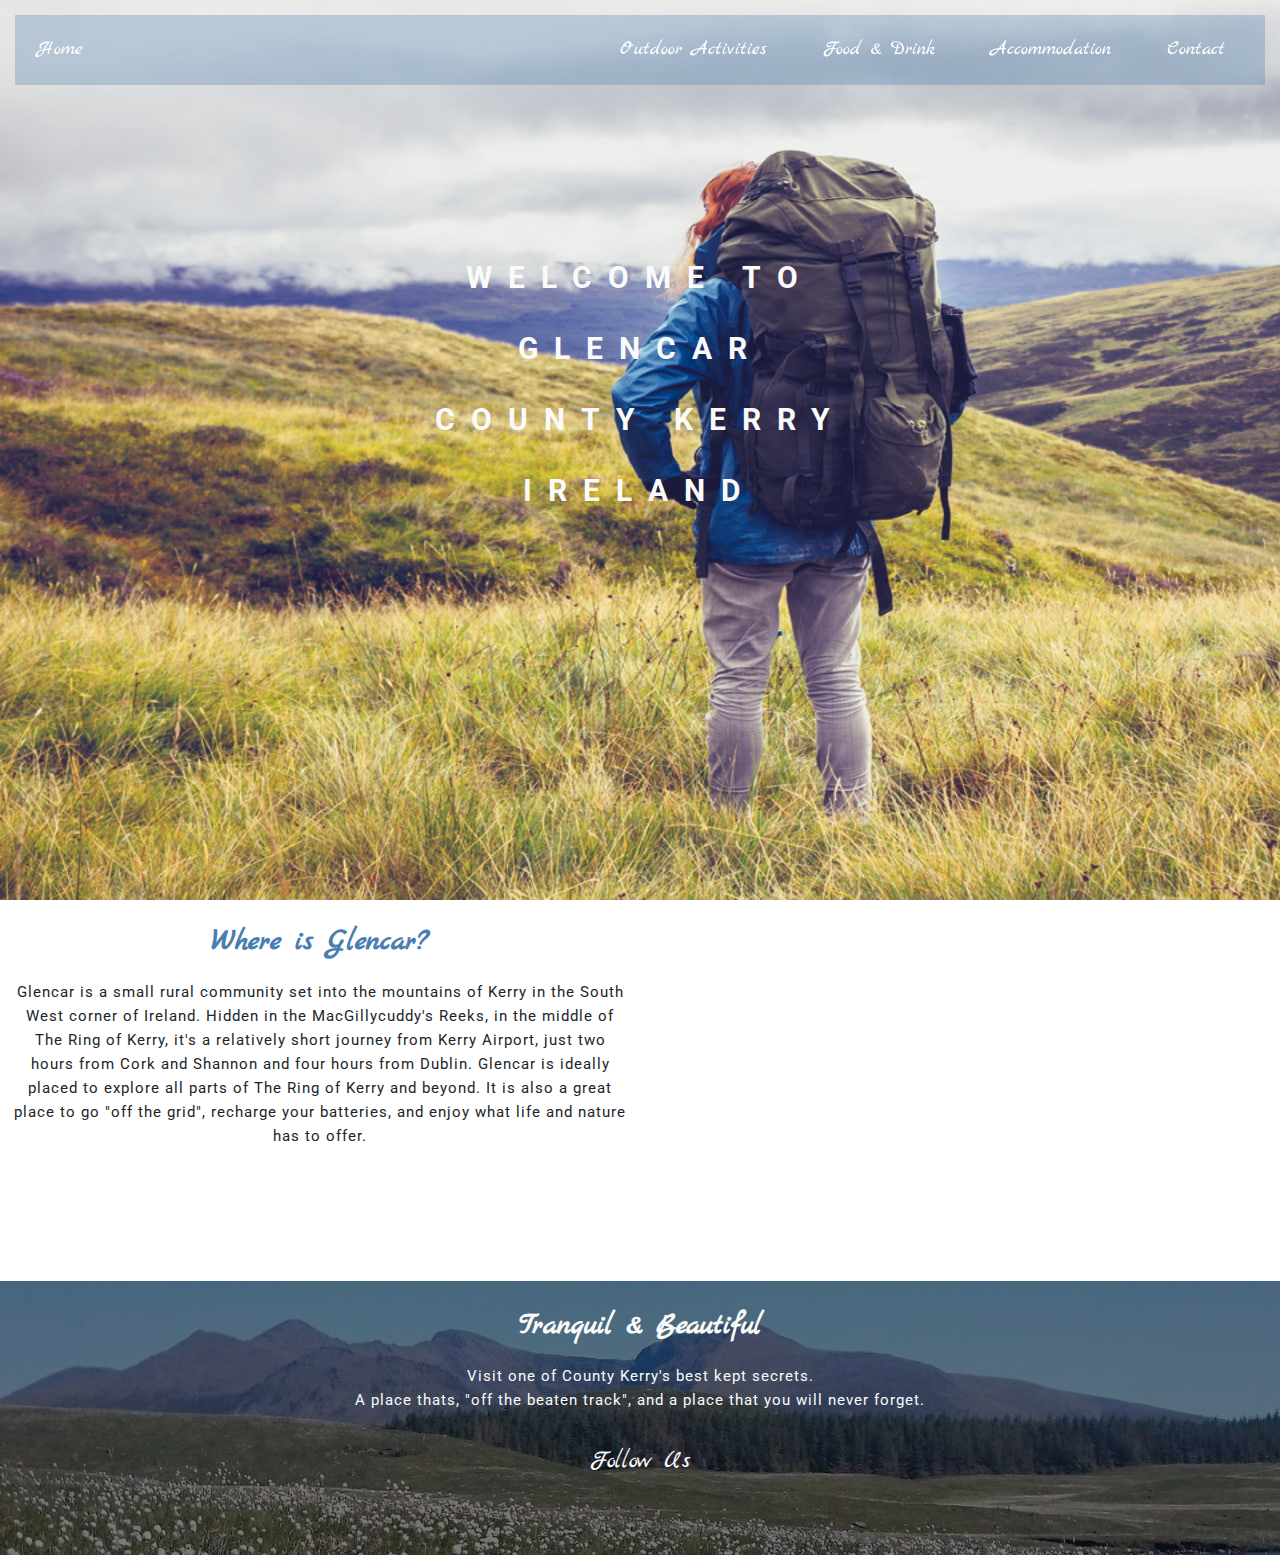
<file: index.html>
<!DOCTYPE html>
<html lang="en">

<head>
    <meta charset="UTF-8">
    <meta name="viewport" content="width=device-width, initial-scale=1.0">
    <meta http-equiv="X-UA-Compatible" content="ie=edge">
    <link rel="shortcut icon" type="image/jpg" href="../assets/images/sheep.jpg">
    <link rel="stylesheet" href="https://use.fontawesome.com/releases/v5.8.2/css/all.css" integrity="sha384-oS3vJWv+0UjzBfQzYUhtDYW+Pj2yciDJxpsK1OYPAYjqT085Qq/1cq5FLXAZQ7Ay" crossorigin="anonymous">
    <link rel="stylesheet" href="https://stackpath.bootstrapcdn.com/bootstrap/4.3.1/css/bootstrap.min.css" integrity="sha384-ggOyR0iXCbMQv3Xipma34MD+dH/1fQ784/j6cY/iJTQUOhcWr7x9JvoRxT2MZw1T" crossorigin="anonymous">
    <link href="https://fonts.googleapis.com/css?family=Marck+Script|Roboto|Shadows+Into+Light&display=swap" rel="stylesheet">
    <link rel="stylesheet" href="assets/css/style.css" type="text/css" />
    <title>Glencar, County Kerry - IRELAND</title>
</head>

<body>
    <!-- Top Section -->
    <!-- Landing Image related to this page -->
    <div class="container-fluid justify-content-center containertop">
        <div class="row justify-content-center row-top">
            <!-- Navbar Column -->
            <div class="col-12 col1">
                <nav class="navbar navbar-expand-md navbar-dark navbar-deco circle">
                    <a class="navbar-brand hvr-pop" href="index.html"><i class="fas fa-globe-europe"></i> Home </a>
                    <button class="navbar-toggler" type="button" data-toggle="collapse" data-target="#navbarTogglerglencar1" aria-controls="navbarTogglerglencar1" aria-expanded="false" aria-label="Toggle navigation"><span class="navbar-toggler-icon"></span></button>
                    <div class="collapse navbar-collapse justify-content-end circle" id="navbarTogglerglencar1">
                        <ul class="navbar-nav">
                            <li class="nav-item active nav--item">
                                <a class="nav-link hvr-pop" href="outdoor.html"><i class="fas fa-hiking"></i> Outdoor Activities</a>
                            </li>
                            <li class="nav-item active nav--item">
                                <a class="nav-link hvr-pop" href="food.html"><i class="fas fa-utensils"></i> Food & Drink</a>
                            </li>
                            <li class="nav-item active nav--item">
                                <a class="nav-link hvr-pop" href="accommodation.html"><i class="fas fa-bed"></i> Accommodation</a>
                            </li>
                            <li class="nav-item active nav--item">
                                <a class="nav-link hvr-pop" href="contact.html"><i class="fa fa-fw fa-envelope"></i> Contact</a>
                            </li>
                        </ul>
                    </div>
                </nav>
            </div>
        </div>
        <div class="row justify-content-center">
            <!-- Welcome Text Column -->
            <div class="col-12 col2 content">
                <div>
                    <p><strong>Welcome to</strong></p>
                    <p><strong>Glencar</strong></p>
                    <p><strong>County Kerry</strong></p>
                    <p><strong>Ireland</strong></p>
                </div>
            </div>
        </div>
    </div>
    <!-- Middle Section -->
    <div class="container-fluid">
        <div class="row justify-content-center">
            <!-- Glencar Location Description -->
            <div class="col-12 col-md-6 colmiddle ">
                <h1 class="content-title"><strong><i class="fas fa-map-signs"></i> Where is Glencar?</strong></h1>
                <span class="content-description">Glencar is a small rural community set into the mountains of Kerry in the South West corner of Ireland. Hidden in the MacGillycuddy's Reeks, in the middle of The Ring of Kerry, it's a relatively short journey from Kerry Airport, just two hours from Cork and Shannon and four hours from Dublin. Glencar is ideally placed to explore all parts of The Ring of Kerry and beyond. It is also a great place to go "off the grid", recharge your batteries, and enjoy what life and nature has to offer.</span>
            </div>
            <!-- Glencar Location Google Map -->
            <div class="col-12 col-md-6 colmiddle">
                <iframe src="https://www.google.com/maps/embed?pb=!1m18!1m12!1m3!1d9826.720792607064!2d-9.866788154287558!3d51.99448228781506!2m3!1f0!2f0!3f0!3m2!1i1024!2i768!4f13.1!3m3!1m2!1s0x48455cd6c8db80a1%3A0x2600c7a819bab571!2sGortmaloon+West%2C+Glencar%2C+Co.+Kerry!5e0!3m2!1sen!2sie!4v1557610757206!5m2!1sen!2sie"
                    width="100%" height="350" style="border:0" allowfullscreen></iframe>
            </div>
        </div>
    </div>
    <!-- Bottom Section -->
    <div class="container-fluid container-bottom">
        <!-- Opaque Overlay -->
        <div class="opaque-overlay">
            <div class="row justify-content-center">
                <!-- Footer Welcome Text -->
                <div class="col-12 col-bottom">
                    <h1 class="content-title font-white"><strong><i class="fas fa-leaf"></i> Tranquil & Beautiful </strong></h1>
                    <span class="content-description font-white">Visit one of County Kerry's best kept secrets.<br> A place thats, "off the beaten track", and a place that you will never forget.
                    </span>
                </div>
                <!-- Social Media Welcome Text & Icons -->
                <div class="col-12 col-footer">
                    <footer class="custom-footer">
                        <div class="container-fluid">
                            <div class="row justify-content-center row-bottom-footer">
                                <div class="col-12 col-footer">
                                    <span> Follow Us </span>
                                </div>
                                <div class="col-12 wrapper">
                                    <a target="_blank" href="https://www.facebook.com/Glencar-Co-Kerry-495365410479240/"><i class="fab fa-facebook-square"></i></a>
                                    <a target="_blank" href="https://www.youtube.com"><i class="fab fa-youtube"></i></a>
                                    <a target="_blank" href="https://www.google.ie"><i class="fab fa-google"></i></a>
                                    <a target="_blank" href="https://www.instagram.com"><i class="fab fa-instagram"></i></a>
                                </div>
                            </div>
                        </div>
                    </footer>
                </div>
            </div>
        </div>
    </div>
    <script src="https://code.jquery.com/jquery-3.3.1.slim.min.js" integrity="sha384-q8i/X+965DzO0rT7abK41JStQIAqVgRVzpbzo5smXKp4YfRvH+8abtTE1Pi6jizo" crossorigin="anonymous"></script>
    <script src="https://cdnjs.cloudflare.com/ajax/libs/popper.js/1.14.7/umd/popper.min.js" integrity="sha384-UO2eT0CpHqdSJQ6hJty5KVphtPhzWj9WO1clHTMGa3JDZwrnQq4sF86dIHNDz0W1" crossorigin="anonymous"></script>
    <script src="https://stackpath.bootstrapcdn.com/bootstrap/4.3.1/js/bootstrap.min.js" integrity="sha384-JjSmVgyd0p3pXB1rRibZUAYoIIy6OrQ6VrjIEaFf/nJGzIxFDsf4x0xIM+B07jRM" crossorigin="anonymous"></script>
</body>

</html>
</file>
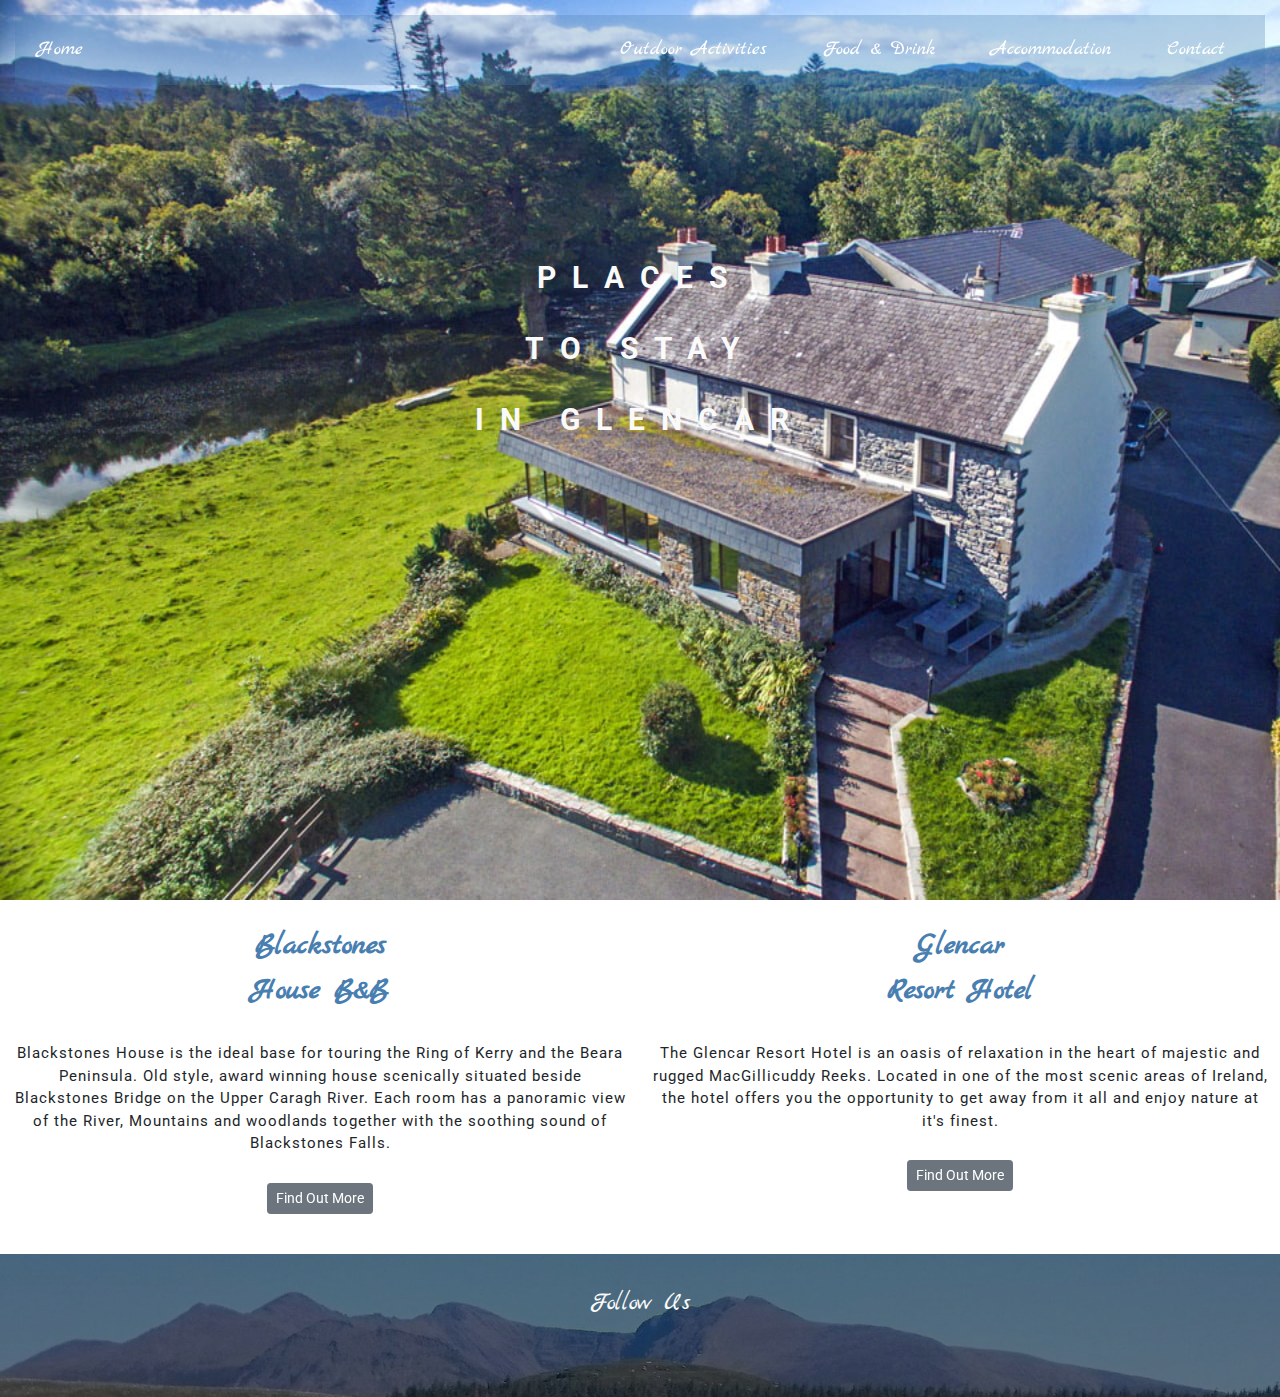
<file: accommodation.html>
<!DOCTYPE html>
<html lang="en">

<head>
    <meta charset="UTF-8">
    <meta name="viewport" content="width=device-width, initial-scale=1.0">
    <meta http-equiv="X-UA-Compatible" content="ie=edge">
    <link rel="shortcut icon" type="image/jpg" href="../assets/images/sheep.jpg">
    <link rel="stylesheet" href="https://use.fontawesome.com/releases/v5.8.2/css/all.css" integrity="sha384-oS3vJWv+0UjzBfQzYUhtDYW+Pj2yciDJxpsK1OYPAYjqT085Qq/1cq5FLXAZQ7Ay" crossorigin="anonymous">
    <link rel="stylesheet" href="https://stackpath.bootstrapcdn.com/bootstrap/4.3.1/css/bootstrap.min.css" integrity="sha384-ggOyR0iXCbMQv3Xipma34MD+dH/1fQ784/j6cY/iJTQUOhcWr7x9JvoRxT2MZw1T" crossorigin="anonymous">
    <link href="https://fonts.googleapis.com/css?family=Marck+Script|Roboto|Shadows+Into+Light&display=swap" rel="stylesheet">
    <link rel="stylesheet" href="assets/css/style.css" type="text/css" />
    <title>Glencar | Accommodation</title>
</head>

<body>
    <!-- Top Section -->
    <!-- Landing Image related to this page -->
    <div class="container-fluid justify-content-center containertop-accom">
        <div class="row justify-content-center row-top">
            <!-- Navbar Column -->
            <div class="col-12 col1">
                <nav class="navbar navbar-expand-md navbar-dark navbar-deco circle">
                    <a class="navbar-brand hvr-pop" href="index.html"><i class="fas fa-globe-europe"></i> Home </a>
                    <button class="navbar-toggler" type="button" data-toggle="collapse" data-target="#navbarTogglerglencar1" aria-controls="navbarTogglerglencar1" aria-expanded="false" aria-label="Toggle navigation"><span class="navbar-toggler-icon"></span></button>
                    <div class="collapse navbar-collapse justify-content-end circle" id="navbarTogglerglencar1">
                        <ul class="navbar-nav">
                            <li class="nav-item active nav--item">
                                <a class="nav-link hvr-pop" href="outdoor.html"><i class="fas fa-hiking"></i> Outdoor Activities</a>
                            </li>
                            <li class="nav-item active nav--item">
                                <a class="nav-link hvr-pop" href="food.html"><i class="fas fa-utensils"></i> Food & Drink</a>
                            </li>
                            <li class="nav-item active nav--item">
                                <a class="nav-link hvr-pop" href="accommodation.html"><i class="fas fa-bed"></i> Accommodation</a>
                            </li>
                            <li class="nav-item active nav--item">
                                <a class="nav-link hvr-pop" href="contact.html"><i class="fa fa-fw fa-envelope"></i> Contact</a>
                            </li>
                        </ul>
                    </div>
                </nav>
            </div>
        </div>
        <div class="row justify-content-center">
            <!-- Welcome Text Column -->
            <div class="col-12 col2">
                <div class="content">
                    <p><strong>Places</strong></p>
                    <p><strong>to stay</strong></p>
                    <p><strong>in Glencar</strong></p>
                </div>
            </div>
        </div>
    </div>
    <!-- Middle Section -->
    <div class="container-fluid">
        <div class="row justify-content-center">
            <!-- Accommodation 1 Description -->
            <div class="col-12 col-md-6 colmiddle">
                <p class="content-title"><strong><i class="fas fa-bed"></i> Blackstones <br>House B&B</strong></p>
                <p class="content-description">Blackstones House is the ideal base for touring the Ring of Kerry and the Beara Peninsula. Old style, award winning house scenically situated beside Blackstones Bridge on the Upper Caragh River. Each room has a panoramic view of the River,
                    Mountains and woodlands together with the soothing sound of Blackstones Falls. </p>
                <p class="colmiddle"><a class="btn btn-sm btn-secondary hvr-pop" href="http://blackstoneshouse.com/" target="_blank">Find Out More</a></p>
            </div>
            <!-- Accommodation 2 Description -->
            <div class="col-12 col-md-6 colmiddle">
                <p class="content-title"><strong><i class="fas fa-bed"></i> Glencar <br>Resort Hotel</strong></p>
                <p class="content-description">The Glencar Resort Hotel is an oasis of relaxation in the heart of majestic and rugged MacGillicuddy Reeks. Located in one of the most scenic areas of Ireland, the hotel offers you the opportunity to get away from it all and enjoy nature
                    at it's finest. </p>
                <p class="colmiddle"><a class="btn btn-sm btn-secondary hvr-pop" href="http://www.glencarresorthotel.com" target="_blank">Find Out More</a></p>
            </div>
        </div>
    </div>
    <!-- Bottom Section -->
    <div class="container-fluid container-bottom ">
        <!-- Footer with background image and media icons -->
        <div class="opaque-overlay">
            <div class="row justify-content-center">
                <!-- Social Media icons -->
                <div class="col-12 col-md-12 col-footer">
                    <footer class="custom-footer">
                        <div class="container-fluid">
                            <div class="row justify-content-center row-bottom-footer">
                                <div class="col-12 col-footer">
                                    <span> Follow Us </span>
                                </div>
                                <div class="col-12 wrapper">
                                    <a target="_blank" href="https://www.facebook.com/Glencar-Co-Kerry-495365410479240/"><i class="fab fa-facebook-square"></i></a>
                                    <a target="_blank" href="https://www.youtube.com"><i class="fab fa-youtube"></i></a>
                                    <a target="_blank" href="https://www.google.ie"><i class="fab fa-google"></i></a>
                                    <a target="_blank" href="https://www.instagram.com"><i class="fab fa-instagram"></i></a>
                                </div>
                            </div>
                        </div>
                    </footer>
                </div>
            </div>
        </div>
    </div>
    <script src="https://code.jquery.com/jquery-3.3.1.slim.min.js" integrity="sha384-q8i/X+965DzO0rT7abK41JStQIAqVgRVzpbzo5smXKp4YfRvH+8abtTE1Pi6jizo" crossorigin="anonymous"></script>
    <script src="https://cdnjs.cloudflare.com/ajax/libs/popper.js/1.14.7/umd/popper.min.js" integrity="sha384-UO2eT0CpHqdSJQ6hJty5KVphtPhzWj9WO1clHTMGa3JDZwrnQq4sF86dIHNDz0W1" crossorigin="anonymous"></script>
    <script src="https://stackpath.bootstrapcdn.com/bootstrap/4.3.1/js/bootstrap.min.js" integrity="sha384-JjSmVgyd0p3pXB1rRibZUAYoIIy6OrQ6VrjIEaFf/nJGzIxFDsf4x0xIM+B07jRM" crossorigin="anonymous"></script>
</body>

</html>
</file>
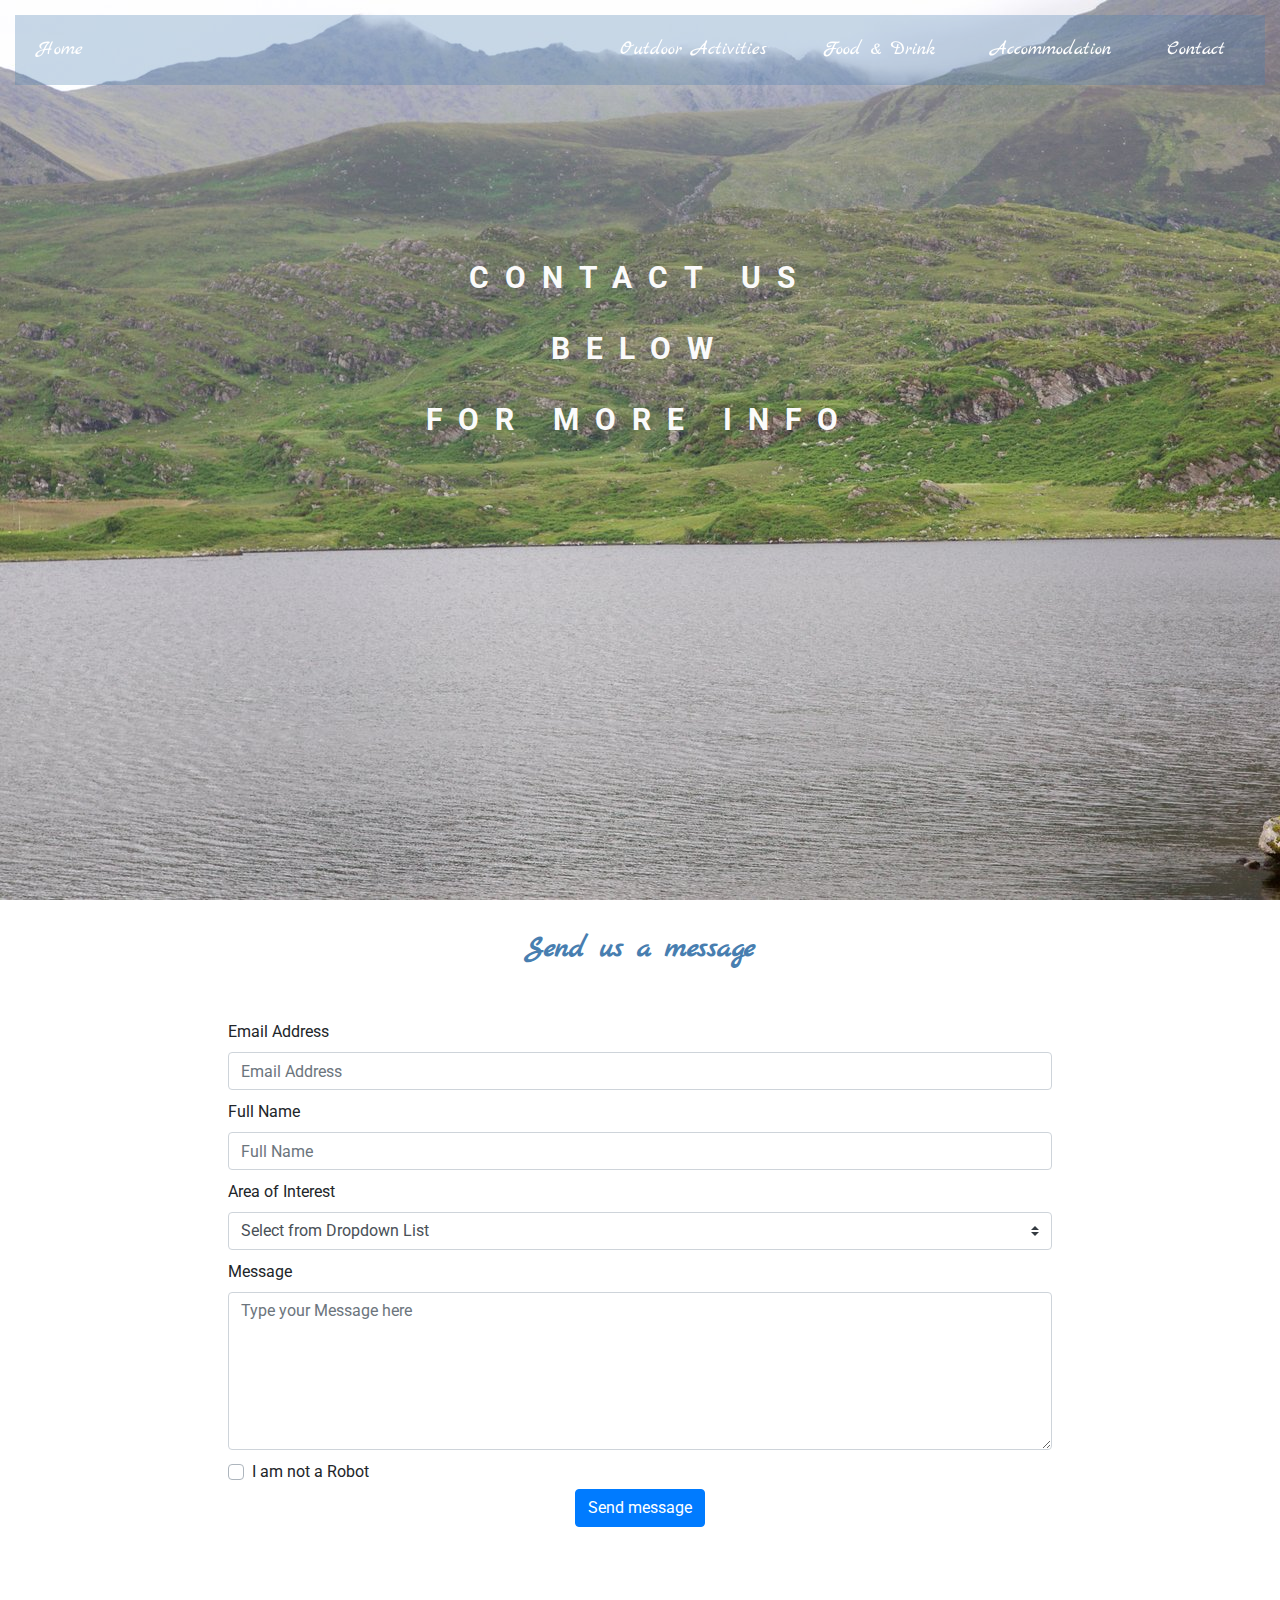
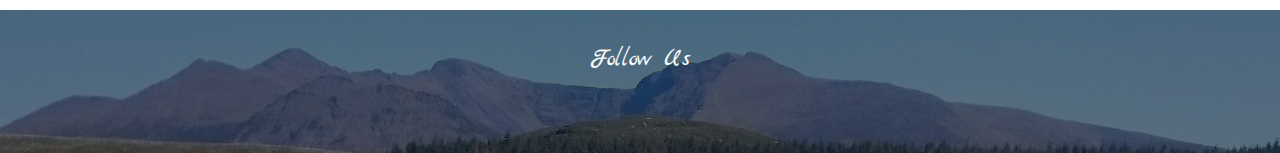
<file: contact.html>
<!DOCTYPE html>
<html lang="en">

<head>
    <meta charset="UTF-8">
    <meta name="viewport" content="width=device-width, initial-scale=1.0">
    <meta http-equiv="X-UA-Compatible" content="ie=edge">
    <link rel="shortcut icon" type="image/jpg" href="../assets/images/sheep.jpg">
    <link rel="stylesheet" href="https://use.fontawesome.com/releases/v5.8.2/css/all.css" integrity="sha384-oS3vJWv+0UjzBfQzYUhtDYW+Pj2yciDJxpsK1OYPAYjqT085Qq/1cq5FLXAZQ7Ay" crossorigin="anonymous">
    <link rel="stylesheet" href="https://stackpath.bootstrapcdn.com/bootstrap/4.3.1/css/bootstrap.min.css" integrity="sha384-ggOyR0iXCbMQv3Xipma34MD+dH/1fQ784/j6cY/iJTQUOhcWr7x9JvoRxT2MZw1T" crossorigin="anonymous">
    <link href="https://fonts.googleapis.com/css?family=Marck+Script|Roboto|Shadows+Into+Light&display=swap" rel="stylesheet">
    <link rel="stylesheet" href="assets/css/style.css" type="text/css" />
    <title>Glencar | Contact</title>
</head>

<body>
    <!-- Top Section -->
    <!-- Landing Image related to this page -->
    <div class="container-fluid justify-content-center containertop-contact">
        <div class="row justify-content-center row-top">
            <!-- Navbar Column -->
            <div class="col-12 col1">
                <nav class="navbar navbar-expand-md navbar-dark navbar-deco circle">
                    <a class="navbar-brand hvr-pop" href="index.html"><i class="fas fa-globe-europe"></i> Home </a>
                    <button class="navbar-toggler" type="button" data-toggle="collapse" data-target="#navbarTogglerglencar1" aria-controls="navbarTogglerglencar1" aria-expanded="false" aria-label="Toggle navigation"><span class="navbar-toggler-icon"></span></button>
                    <div class="collapse navbar-collapse justify-content-end circle" id="navbarTogglerglencar1">
                        <ul class="navbar-nav">
                            <li class="nav-item active nav--item">
                                <a class="nav-link hvr-pop" href="outdoor.html"><i class="fas fa-hiking"></i> Outdoor Activities</a>
                            </li>
                            <li class="nav-item active nav--item">
                                <a class="nav-link hvr-pop" href="food.html"><i class="fas fa-utensils"></i> Food & Drink</a>
                            </li>
                            <li class="nav-item active nav--item">
                                <a class="nav-link hvr-pop" href="accommodation.html"><i class="fas fa-bed"></i> Accommodation</a>
                            </li>
                            <li class="nav-item active nav--item">
                                <a class="nav-link hvr-pop" href="contact.html"><i class="fa fa-fw fa-envelope"></i> Contact</a>
                            </li>
                        </ul>
                    </div>
                </nav>
            </div>
        </div>
        <div class="row justify-content-center">
            <!-- Welcome Text Column -->
            <div class="col-12 col2">
                <div class="content">
                    <p><strong>Contact us</strong></p>
                    <p><strong>below</strong></p>
                    <p><strong>for more Info</strong></p>
                </div>
            </div>
        </div>
    </div>
    <!-- Middle Section -->
    <div class="container-fluid container-form">
        <div class="row justify-content-center">
            <div class="col-12 col-bottom">
                <p class="content-title"><strong>Send us a message</strong></p>
                <!-- Contact Form Column -->
            </div>
            <div class="col-12 col-md-8 col-bottom">
                <!-- Form -->
                <form>
                    <div class="form-row form-custom">
                        <label for="inputEmail">Email Address</label>
                        <input type="email" class="form-control" id="inputEmail" placeholder="Email Address" required>
                    </div>
                    <div class="form-row form-custom">
                        <label for="inputFullName">Full Name</label>
                        <input type="text" class="form-control" id="inputFullName" placeholder="Full Name" required>
                    </div>
                    <div class="form-row form-custom">
                        <label for="inputAreaofInterest">Area of Interest</label>
                        <select id="inputAreaofInterest" class="custom-select">
                        <option selected>Select from Dropdown List</option>
                        <option value="1">General Enquiry</option>
                        <option value="2">Advertise on this Website</option>
                        <option value="3">I need a Website</option>
                        </select>
                    </div>
                    <div class="form-row form-custom">
                        <label for="messagearea">Message</label>
                        <textarea class="form-control" id="messagearea" rows="6" placeholder="Type your Message here" required></textarea>
                    </div>
                    <div class="form-row form-custom">
                        <div class="custom-control custom-checkbox">
                            <input type="checkbox" class="custom-control-input" id="customCheck1" required>
                            <label class="custom-control-label" for="customCheck1">I am not a Robot</label>
                        </div>
                    </div>
                    <button type="submit" class="btn btn-primary">Send message</button>
                </form>
            </div>
        </div>
    </div>
    <!-- Bottom Section -->
    <div class="container-fluid container-bottom ">
        <!-- Footer with background image and media icons -->
        <div class="opaque-overlay">
            <div class="row justify-content-center">
                <!-- Social Media icons -->
                <div class="col-12 col-md-12 col-footer">
                    <footer class="custom-footer">
                        <div class="container-fluid">
                            <div class="row justify-content-center row-bottom-footer">
                                <div class="col-12 col-footer">
                                    <span> Follow Us </span>
                                </div>
                                <div class="col-12 wrapper">
                                    <a target="_blank" href="https://www.facebook.com/Glencar-Co-Kerry-495365410479240/"><i class="fab fa-facebook-square"></i></a>
                                    <a target="_blank" href="https://www.youtube.com"><i class="fab fa-youtube"></i></a>
                                    <a target="_blank" href="https://www.google.ie"><i class="fab fa-google"></i></a>
                                    <a target="_blank" href="https://www.instagram.com"><i class="fab fa-instagram"></i></a>
                                </div>
                            </div>
                        </div>
                    </footer>
                </div>
            </div>
        </div>
    </div>
    <script src="https://code.jquery.com/jquery-3.3.1.slim.min.js" integrity="sha384-q8i/X+965DzO0rT7abK41JStQIAqVgRVzpbzo5smXKp4YfRvH+8abtTE1Pi6jizo" crossorigin="anonymous"></script>
    <script src="https://cdnjs.cloudflare.com/ajax/libs/popper.js/1.14.7/umd/popper.min.js" integrity="sha384-UO2eT0CpHqdSJQ6hJty5KVphtPhzWj9WO1clHTMGa3JDZwrnQq4sF86dIHNDz0W1" crossorigin="anonymous"></script>
    <script src="https://stackpath.bootstrapcdn.com/bootstrap/4.3.1/js/bootstrap.min.js" integrity="sha384-JjSmVgyd0p3pXB1rRibZUAYoIIy6OrQ6VrjIEaFf/nJGzIxFDsf4x0xIM+B07jRM" crossorigin="anonymous"></script>
</body>

</html>
</file>
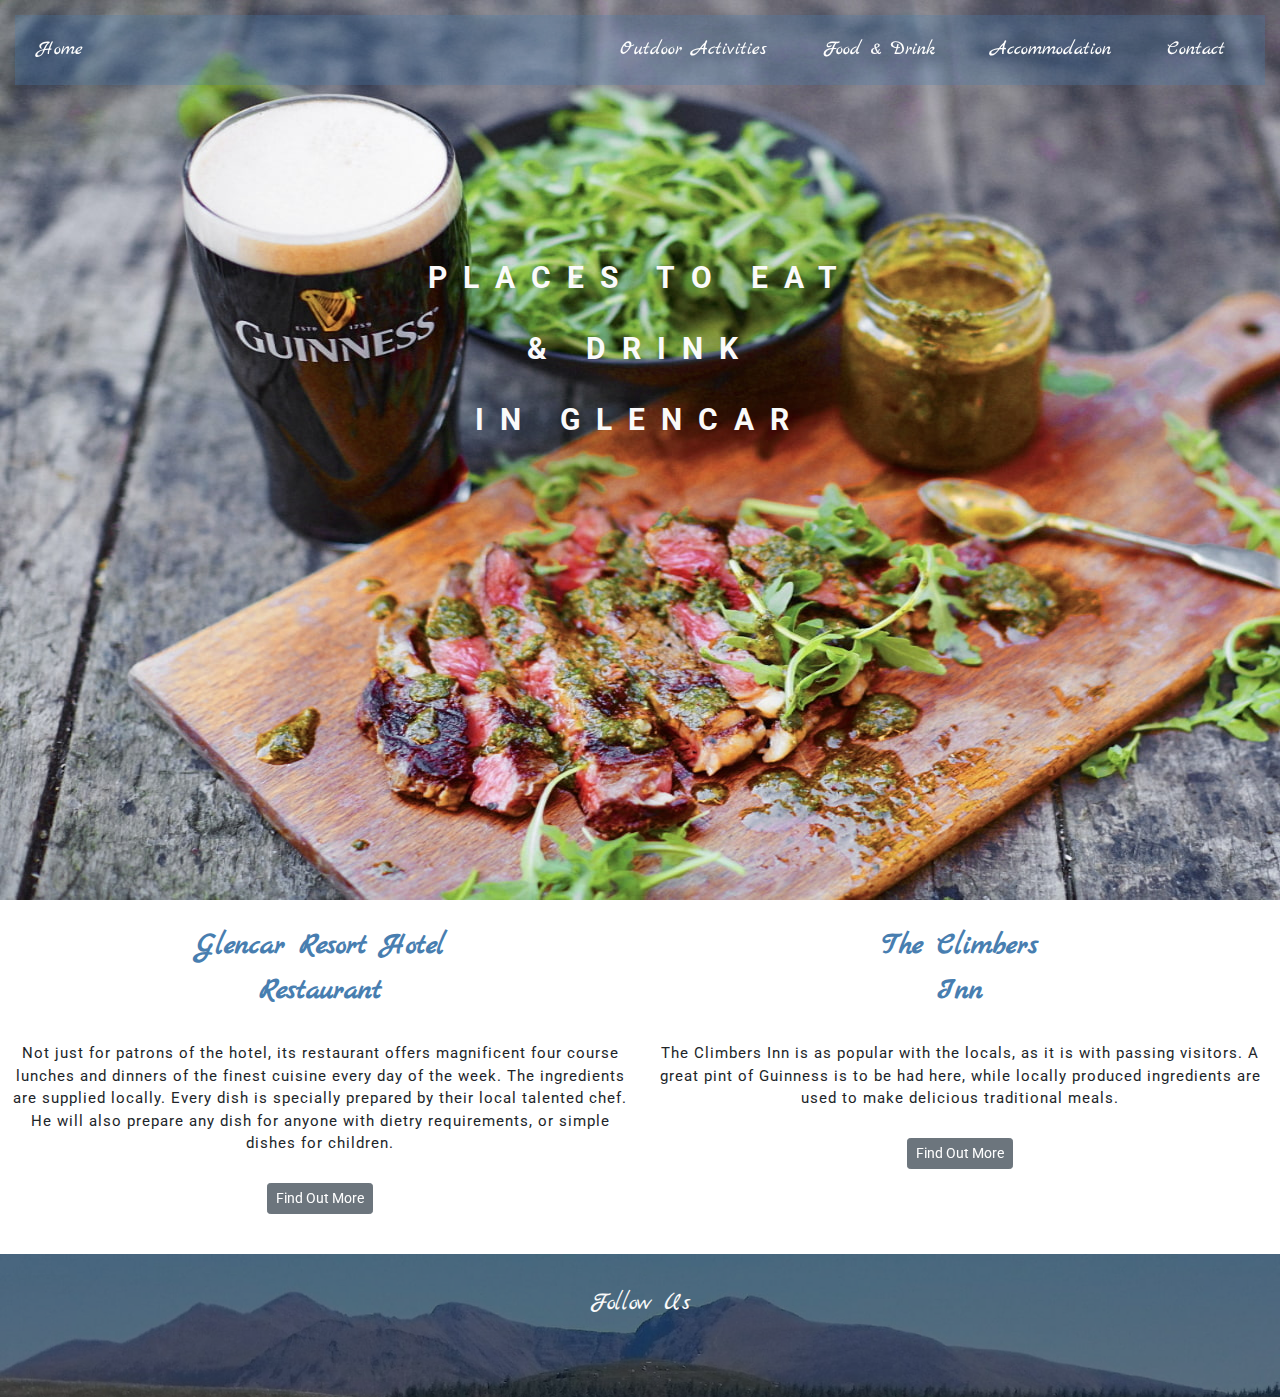
<file: food.html>
<!DOCTYPE html>
<html lang="en">

<head>
    <meta charset="UTF-8">
    <meta name="viewport" content="width=device-width, initial-scale=1.0">
    <meta http-equiv="X-UA-Compatible" content="ie=edge">
    <link rel="shortcut icon" type="image/jpg" href="../assets/images/sheep.jpg">
    <link rel="stylesheet" href="https://use.fontawesome.com/releases/v5.8.2/css/all.css" integrity="sha384-oS3vJWv+0UjzBfQzYUhtDYW+Pj2yciDJxpsK1OYPAYjqT085Qq/1cq5FLXAZQ7Ay" crossorigin="anonymous">
    <link rel="stylesheet" href="https://stackpath.bootstrapcdn.com/bootstrap/4.3.1/css/bootstrap.min.css" integrity="sha384-ggOyR0iXCbMQv3Xipma34MD+dH/1fQ784/j6cY/iJTQUOhcWr7x9JvoRxT2MZw1T" crossorigin="anonymous">
    <link href="https://fonts.googleapis.com/css?family=Marck+Script|Roboto|Shadows+Into+Light&display=swap" rel="stylesheet">
    <link rel="stylesheet" href="assets/css/style.css" type="text/css" />
    <title>Glencar | Food & Drink</title>
</head>

<body>
    <!-- Top Section -->
    <!-- Landing Image related to this page -->
    <div class="container-fluid justify-content-center containertop-food">
        <div class="row justify-content-center row-top">
            <!-- Navbar Column -->
            <div class="col-12 col1">
                <nav class="navbar navbar-expand-md navbar-dark navbar-deco circle">
                    <a class="navbar-brand hvr-pop" href="index.html"><i class="fas fa-globe-europe"></i> Home </a>
                    <button class="navbar-toggler" type="button" data-toggle="collapse" data-target="#navbarTogglerglencar1" aria-controls="navbarTogglerglencar1" aria-expanded="false" aria-label="Toggle navigation"><span class="navbar-toggler-icon"></span></button>
                    <div class="collapse navbar-collapse justify-content-end circle" id="navbarTogglerglencar1">
                        <ul class="navbar-nav">
                            <li class="nav-item active nav--item">
                                <a class="nav-link hvr-pop" href="outdoor.html"><i class="fas fa-hiking"></i> Outdoor Activities</a>
                            </li>
                            <li class="nav-item active nav--item">
                                <a class="nav-link hvr-pop" href="food.html"><i class="fas fa-utensils"></i> Food & Drink</a>
                            </li>
                            <li class="nav-item active nav--item">
                                <a class="nav-link hvr-pop" href="accommodation.html"><i class="fas fa-bed"></i> Accommodation</a>
                            </li>
                            <li class="nav-item active nav--item">
                                <a class="nav-link hvr-pop" href="contact.html"><i class="fa fa-fw fa-envelope"></i> Contact</a>
                            </li>
                        </ul>
                    </div>
                </nav>
            </div>
        </div>
        <div class="row justify-content-center">
            <!-- Welcome Text Column -->
            <div class="col-12 col2">
                <div class="content">
                    <p><strong>Places to eat</strong></p>
                    <p><strong>& drink</strong></p>
                    <p><strong>in Glencar</strong></p>
                </div>
            </div>
        </div>
    </div>
    <!-- Middle Section -->
    <div class="container-fluid">
        <div class="row justify-content-center">
            <!-- Restaurant 1 Description -->
            <div class="col-12 col-md-6 colmiddle">
                <p class="content-title"><strong><i class="fas fa-utensils"></i> Glencar Resort Hotel<br>Restaurant</strong></p>
                <p class="content-description">Not just for patrons of the hotel, its restaurant offers magnificent four course lunches and dinners of the finest cuisine every day of the week. The ingredients are supplied locally. Every dish is specially prepared by their local talented
                    chef. He will also prepare any dish for anyone with dietry requirements, or simple dishes for children. </p>
                <p class="colmiddle"><a class="btn btn-sm btn-secondary hvr-pop" href="http://www.glencarresorthotel.com" target="_blank">Find Out More</a></p>
            </div>
            <!-- Restaurant 2 Description -->
            <div class="col-12 col-md-6 colmiddle">
                <p class="content-title"><strong><i class="fas fa-beer"></i> The Climbers <br>Inn</strong></p>
                <p class="content-description">The Climbers Inn is as popular with the locals, as it is with passing visitors. A great pint of Guinness is to be had here, while locally produced ingredients are used to make delicious traditional meals. </p>
                <p class="colmiddle"><a class="btn btn-sm btn-secondary hvr-pop" href="https://climbersinn.com/" target="_blank">Find Out More</a></p>
            </div>
        </div>
    </div>
    <!-- Bottom Section -->
    <div class="container-fluid container-bottom ">
        <!-- Footer with background image and media icons -->
        <div class="opaque-overlay">
            <div class="row justify-content-center">
                <!-- Social Media icons -->
                <div class="col-12 col-md-12 col-footer">
                    <footer class="custom-footer">
                        <div class="container-fluid">
                            <div class="row justify-content-center row-bottom-footer">
                                <div class="col-12 col-footer">
                                    <span> Follow Us </span>
                                </div>
                                <div class="col-12 wrapper">
                                    <a target="_blank" href="https://www.facebook.com/Glencar-Co-Kerry-495365410479240/"><i class="fab fa-facebook-square"></i></a>
                                    <a target="_blank" href="https://www.youtube.com"><i class="fab fa-youtube"></i></a>
                                    <a target="_blank" href="https://www.google.ie"><i class="fab fa-google"></i></a>
                                    <a target="_blank" href="https://www.instagram.com"><i class="fab fa-instagram"></i></a>
                                </div>
                            </div>
                        </div>
                    </footer>
                </div>
            </div>
        </div>
    </div>
    <script src="https://code.jquery.com/jquery-3.3.1.slim.min.js" integrity="sha384-q8i/X+965DzO0rT7abK41JStQIAqVgRVzpbzo5smXKp4YfRvH+8abtTE1Pi6jizo" crossorigin="anonymous"></script>
    <script src="https://cdnjs.cloudflare.com/ajax/libs/popper.js/1.14.7/umd/popper.min.js" integrity="sha384-UO2eT0CpHqdSJQ6hJty5KVphtPhzWj9WO1clHTMGa3JDZwrnQq4sF86dIHNDz0W1" crossorigin="anonymous"></script>
    <script src="https://stackpath.bootstrapcdn.com/bootstrap/4.3.1/js/bootstrap.min.js" integrity="sha384-JjSmVgyd0p3pXB1rRibZUAYoIIy6OrQ6VrjIEaFf/nJGzIxFDsf4x0xIM+B07jRM" crossorigin="anonymous"></script>
</body>

</html>
</file>
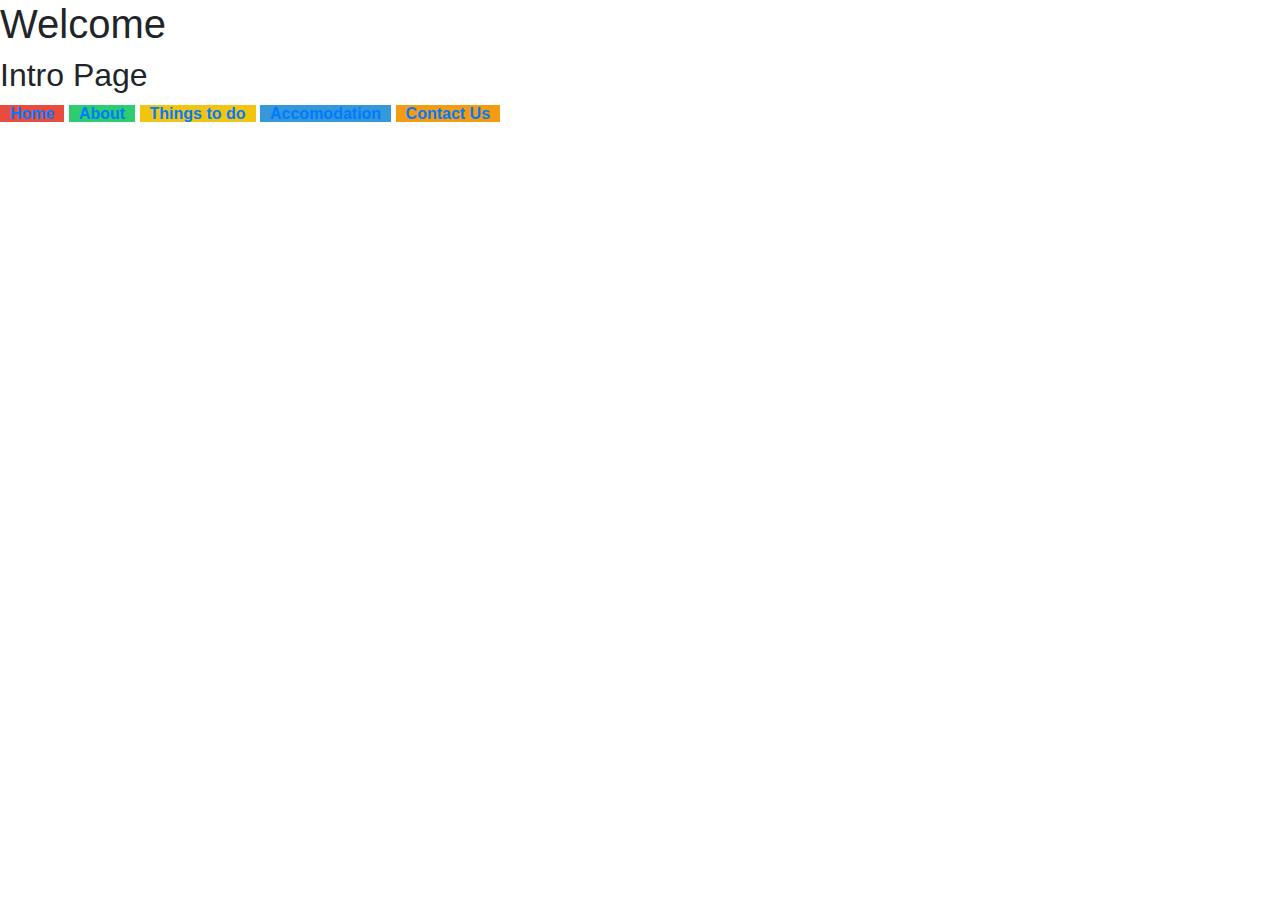
<file: intro.html>
<!DOCTYPE html>
<html lang="en">

<head>
    <meta charset="UTF-8">
    <meta name="viewport" content="width=device-width, initial-scale=1.0">
    <meta http-equiv="X-UA-Compatible" content="ie=edge">
    <link rel="stylesheet" href="assets/css/style.css" type="text/css" />
    <link rel="stylesheet" href="https://stackpath.bootstrapcdn.com/bootstrap/4.3.1/css/bootstrap.min.css" integrity="sha384-ggOyR0iXCbMQv3Xipma34MD+dH/1fQ784/j6cY/iJTQUOhcWr7x9JvoRxT2MZw1T" crossorigin="anonymous">
    <script src="https://stackpath.bootstrapcdn.com/bootstrap/4.3.1/js/bootstrap.min.js" integrity="sha384-JjSmVgyd0p3pXB1rRibZUAYoIIy6OrQ6VrjIEaFf/nJGzIxFDsf4x0xIM+B07jRM" crossorigin="anonymous"></script>
    <title>Milestone Project</title>
</head>

<body>
    <div class="intro-section-top">
        <div class="content-intro">
            <h1>Welcome</h1>
            <h2> Intro Page </h2>


        </div>
    </div>
    <div class="side">
        <a href="#" style="background:#e74c3c;"><strong>Home</strong></a>
        <a href="#" style="background:#2ecc71;"><strong>About</strong></a>
        <a href="#" style="background:#f1c40f;"><strong>Things to do</strong></a>
        <a href="#" style="background:#3498db;"><strong>Accomodation</strong></a>
        <a href="#" style="background:#f39c12;"><strong>Contact Us</strong></a>
    </div>
</body>

</html>
</file>
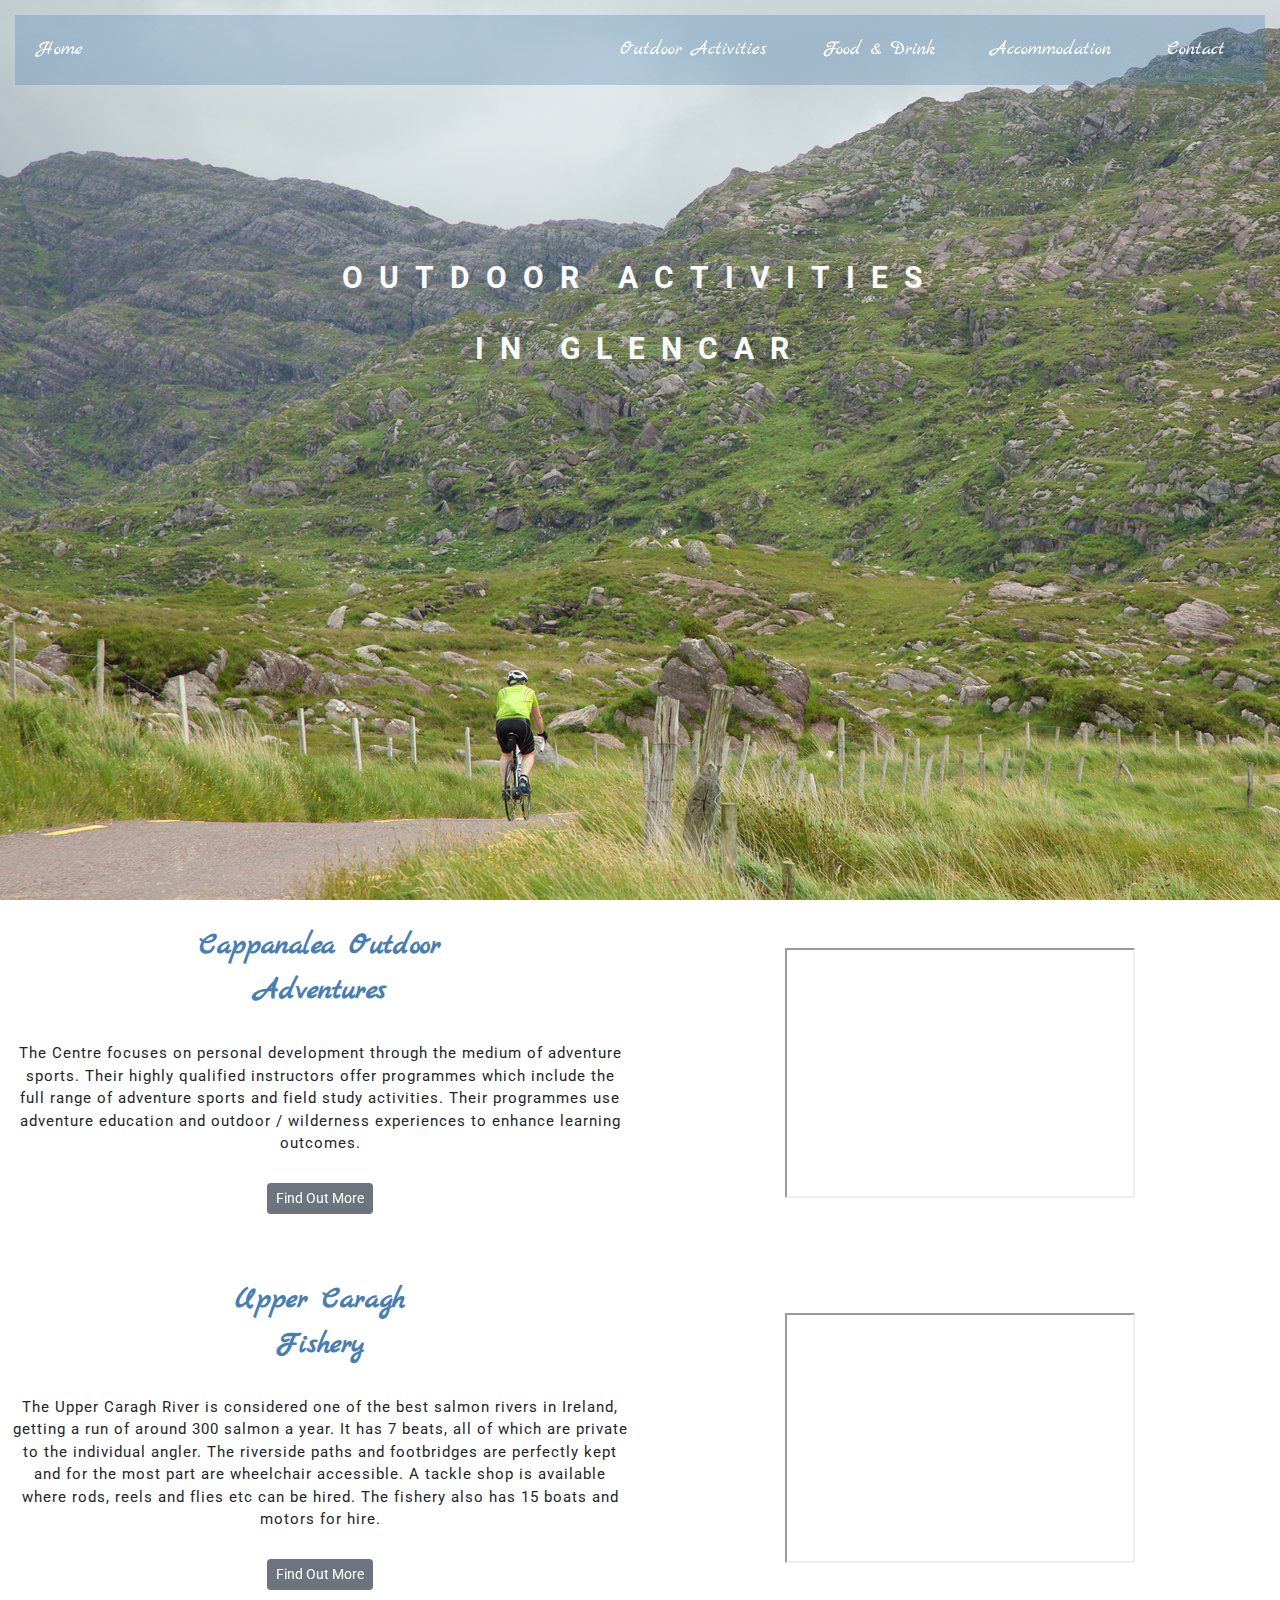
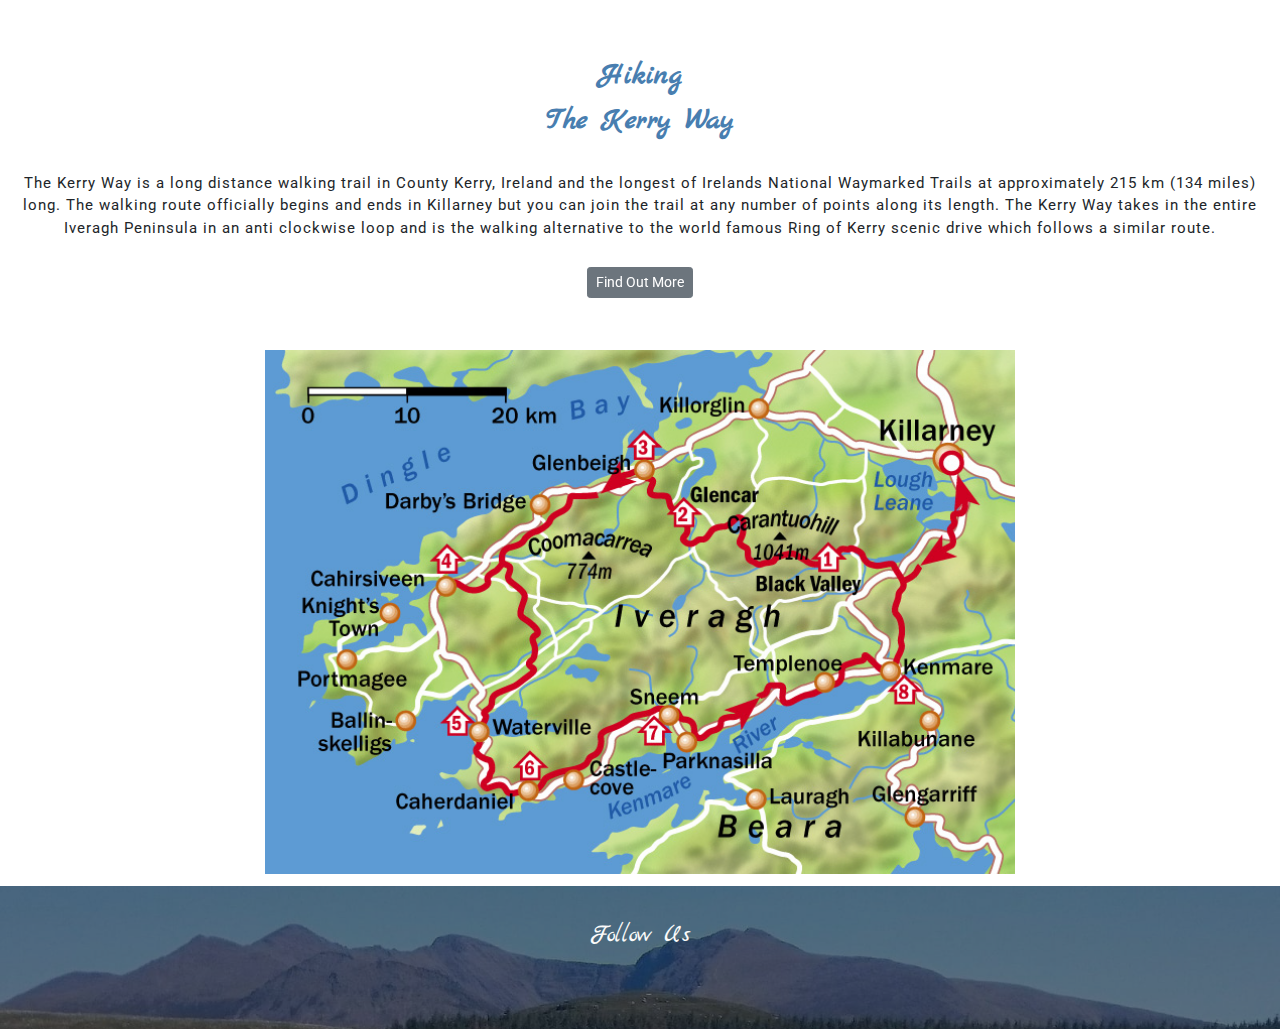
<file: outdoor.html>
<!DOCTYPE html>
<html lang="en">

<head>
    <meta charset="UTF-8">
    <meta name="viewport" content="width=device-width, initial-scale=1.0">
    <meta http-equiv="X-UA-Compatible" content="ie=edge">
    <link rel="shortcut icon" type="image/jpg" href="../assets/images/sheep.jpg">
    <link rel="stylesheet" href="https://use.fontawesome.com/releases/v5.8.2/css/all.css" integrity="sha384-oS3vJWv+0UjzBfQzYUhtDYW+Pj2yciDJxpsK1OYPAYjqT085Qq/1cq5FLXAZQ7Ay" crossorigin="anonymous">
    <link rel="stylesheet" href="https://stackpath.bootstrapcdn.com/bootstrap/4.3.1/css/bootstrap.min.css" integrity="sha384-ggOyR0iXCbMQv3Xipma34MD+dH/1fQ784/j6cY/iJTQUOhcWr7x9JvoRxT2MZw1T" crossorigin="anonymous">
    <link href="https://fonts.googleapis.com/css?family=Marck+Script|Roboto|Shadows+Into+Light&display=swap" rel="stylesheet">
    <link rel="stylesheet" href="assets/css/style.css" type="text/css" />
    <title>Glencar | Outdoor Activities</title>
</head>

<body>
    <!-- Top Section -->
    <!-- Landing Image related to this page -->
    <div class="container-fluid justify-content-center containertop-outdoor">
        <div class="row justify-content-center row-top">
            <!-- Navbar Column -->
            <div class="col-12 col1">
                <nav class="navbar navbar-expand-md navbar-dark navbar-deco circle">
                    <a class="navbar-brand hvr-pop" href="index.html"><i class="fas fa-globe-europe"></i> Home </a>
                    <button class="navbar-toggler" type="button" data-toggle="collapse" data-target="#navbarTogglerglencar1" aria-controls="navbarTogglerglencar1" aria-expanded="false" aria-label="Toggle navigation"><span class="navbar-toggler-icon"></span></button>
                    <div class="collapse navbar-collapse justify-content-end circle" id="navbarTogglerglencar1">
                        <ul class="navbar-nav">
                            <li class="nav-item active nav--item">
                                <a class="nav-link hvr-pop" href="outdoor.html"><i class="fas fa-hiking"></i> Outdoor Activities</a>
                            </li>
                            <li class="nav-item active nav--item">
                                <a class="nav-link hvr-pop" href="food.html"><i class="fas fa-utensils"></i> Food & Drink</a>
                            </li>
                            <li class="nav-item active nav--item">
                                <a class="nav-link hvr-pop" href="accommodation.html"><i class="fas fa-bed"></i> Accommodation</a>
                            </li>
                            <li class="nav-item active nav--item">
                                <a class="nav-link hvr-pop" href="contact.html"><i class="fa fa-fw fa-envelope"></i> Contact</a>
                            </li>
                        </ul>
                    </div>
                </nav>
            </div>
        </div>
        <div class="row justify-content-center">
            <!-- Welcome Text Column -->
            <div class="col-12 col2">
                <div class="content">
                    <p><strong>Outdoor Activities</strong></p>
                    <p><strong>in Glencar</strong></p>
                </div>
            </div>
        </div>
    </div>
    <!-- Middle Section -->
    <div class="container-fluid">
        <div class="row justify-content-center">
            <!-- Activity 1 Description -->
            <div class="col-12 col-md-6 colmiddle">
                <p class="content-title"><strong><i class="fas fa-campground"></i> Cappanalea Outdoor<br>Adventures</strong></p>
                <p class="content-description">The Centre focuses on personal development through the medium of adventure sports. Their highly qualified instructors offer programmes which include the full range of adventure sports and field study activities. Their programmes use adventure
                    education and outdoor / wilderness experiences to enhance learning outcomes. </p>
                <p class="colmiddle"><a class="btn btn-sm btn-secondary hvr-pop" href="http://www.cappanalea.ie/" target="_blank">Find Out More</a></p>
            </div>
            <!-- Activity 1 Video which only appears on medium and above devices -->
            <div class="col-12 col-md-6 my-auto d-none d-md-block colmiddle">
                <iframe width="350" height="250" src="https://www.youtube.com/embed/Et98URg4xas" allow="accelerometer; autoplay; encrypted-media; gyroscope; picture-in-picture" allowfullscreen></iframe>
            </div>
        </div>
        <div class="row justify-content-center">
            <!-- Activity 2 Title & Description -->
            <div class="col-12 col-md-6 colmiddle">
                <p class="content-title"><strong><i class="fas fa-fish"></i> Upper Caragh<br>Fishery</strong></p>
                <p class="content-description">The Upper Caragh River is considered one of the best salmon rivers in Ireland, getting a run of around 300 salmon a year. It has 7 beats, all of which are private to the individual angler. The riverside paths and footbridges are perfectly
                    kept and for the most part are wheelchair accessible. A tackle shop is available where rods, reels and flies etc can be hired. The fishery also has 15 boats and motors for hire.</p>
                <p class="colmiddle"><a class="btn btn-sm btn-secondary hvr-pop" href="https://www.facebook.com/glencarsalmonfishing/" target="_blank">Find Out More</a></p>
            </div>
            <!-- Activity 2 Video which only appears on medium and above devices -->
            <div class="col-12 col-md-6 my-auto d-none d-md-block colmiddle">
                <iframe width="350" height="250" src="https://www.youtube.com/embed/DMagyvlU_7U?list=PLM6KOvVfwyn2P4LUZbTwTpotW47L3Fwbi" allow="accelerometer; autoplay; encrypted-media; gyroscope; picture-in-picture" allowfullscreen></iframe>
            </div>
        </div>
        <div class="row justify-content-center">
            <!-- Activity 3 Title & Description -->
            <div class="col-12 colmiddle">
                <p class="content-title"><strong><i class="fas fa-hiking"></i> Hiking<br>The Kerry Way</strong></p>
                <p class="content-description">The Kerry Way is a long distance walking trail in County Kerry, Ireland and the longest of Irelands National Waymarked Trails at approximately 215 km (134 miles) long. The walking route officially begins and ends in Killarney but you can
                    join the trail at any number of points along its length. The Kerry Way takes in the entire Iveragh Peninsula in an anti clockwise loop and is the walking alternative to the world famous Ring of Kerry scenic drive which follows a similar
                    route.
                </p>
                <p class="colmiddle"><a class="btn btn-sm btn-secondary hvr-pop" href="https://www.activeme.ie/guides/kerry-way-stage-3-glencar-to-glenbeigh-walking-route-ireland/" target="_blank">Find Out More</a></p>
            </div>
            <!-- Activity 3 Map which only appears on large and above devices -->
            <div class="col-10 d-none d-lg-block colmiddle">
                <div class="kerrywaymap"></div>
            </div>
        </div>
    </div>
    <!-- Bottom Section -->
    <!-- Footer with background image and media icons -->
    <div class="container-fluid container-bottom ">
        <!-- Opaque Overlay -->
        <div class="opaque-overlay">
            <div class="row justify-content-center">
                <!-- Social Media Welcome Text & Icons -->
                <div class="col-12 col-md-12 col-footer">
                    <footer class="custom-footer">
                        <div class="container-fluid">
                            <div class="row justify-content-center row-bottom-footer">
                                <div class="col-12 col-footer">
                                    <span> Follow Us </span>
                                </div>
                                <div class="col-12 wrapper">
                                    <a target="_blank" href="https://www.facebook.com/Glencar-Co-Kerry-495365410479240/"><i class="fab fa-facebook-square"></i></a>
                                    <a target="_blank" href="https://www.youtube.com"><i class="fab fa-youtube"></i></a>
                                    <a target="_blank" href="https://www.google.ie"><i class="fab fa-google"></i></a>
                                    <a target="_blank" href="https://www.instagram.com"><i class="fab fa-instagram"></i></a>
                                </div>
                            </div>
                        </div>
                    </footer>
                </div>
            </div>
        </div>
    </div>
    <script src="https://code.jquery.com/jquery-3.3.1.slim.min.js" integrity="sha384-q8i/X+965DzO0rT7abK41JStQIAqVgRVzpbzo5smXKp4YfRvH+8abtTE1Pi6jizo" crossorigin="anonymous"></script>
    <script src="https://cdnjs.cloudflare.com/ajax/libs/popper.js/1.14.7/umd/popper.min.js" integrity="sha384-UO2eT0CpHqdSJQ6hJty5KVphtPhzWj9WO1clHTMGa3JDZwrnQq4sF86dIHNDz0W1" crossorigin="anonymous"></script>
    <script src="https://stackpath.bootstrapcdn.com/bootstrap/4.3.1/js/bootstrap.min.js" integrity="sha384-JjSmVgyd0p3pXB1rRibZUAYoIIy6OrQ6VrjIEaFf/nJGzIxFDsf4x0xIM+B07jRM" crossorigin="anonymous"></script>
</body>

</html>
</file>
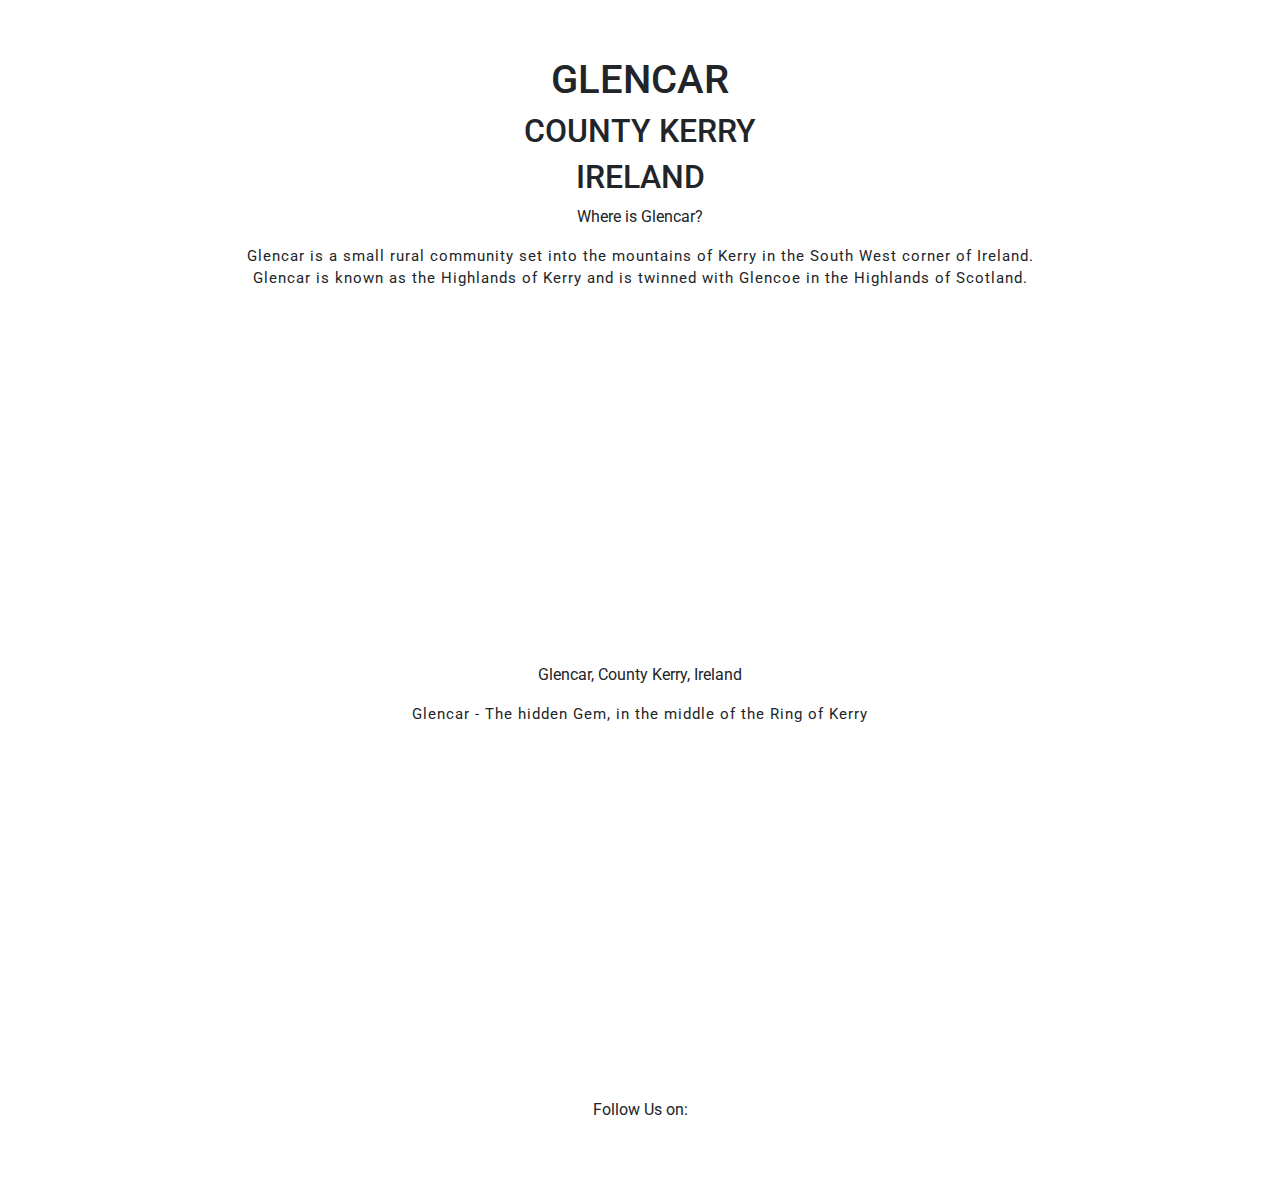
<file: thingstodo.html>
<!DOCTYPE html>
<html lang="en">

<head>
    <meta charset="UTF-8">
    <meta name="viewport" content="width=device-width, initial-scale=1.0">
    <meta http-equiv="X-UA-Compatible" content="ie=edge">
    <link rel="stylesheet" href="https://use.fontawesome.com/releases/v5.8.2/css/all.css" integrity="sha384-oS3vJWv+0UjzBfQzYUhtDYW+Pj2yciDJxpsK1OYPAYjqT085Qq/1cq5FLXAZQ7Ay" crossorigin="anonymous">
    <link rel="stylesheet" href="https://stackpath.bootstrapcdn.com/bootstrap/4.3.1/css/bootstrap.min.css" integrity="sha384-ggOyR0iXCbMQv3Xipma34MD+dH/1fQ784/j6cY/iJTQUOhcWr7x9JvoRxT2MZw1T" crossorigin="anonymous">
    <link href="https://fonts.googleapis.com/css?family=Shadows+Into+Light" rel="stylesheet">
    <link href="https://fonts.googleapis.com/css?family=Roboto" rel="stylesheet">
    <link rel="stylesheet" href="assets/css/style.css" type="text/css" />
    <title>Glencar, County Kerry - IRELAND</title>
</head>

<body>

    <div class="container-fluid my-container">
        <div class="row my-row">
            <div class="col-12">
                <nav class="navbar navbar-expand-lg navbar-dark navbar-light my-navbar">
                    <a class="navbar-brand" href="#"><i class="fas fa-globe-europe"></i> HOME </a>
                    <button class="navbar-toggler" type="button" data-toggle="collapse" data-target="#navbarTogglerDemo02" aria-controls="navbarTogglerDemo02" aria-expanded="false" aria-label="Toggle navigation">
                        <span class="navbar-toggler-icon"></span>
                    </button>

                    <div class="collapse navbar-collapse" id="navbarTogglerDemo02">
                        <ul class="navbar-nav mr-auto mt-2 mt-lg-0">
                            <li class="nav-item active">
                                <a class="nav-link" href="#"><i class="fas fa-hiking"></i> Outdoor Activities</a>
                            </li>
                            <li class="nav-item active">
                                <a class="nav-link" href="#"><i class="fas fa-utensils"></i> Food & Drink</a>
                            </li>
                            <li class="nav-item active">
                                <a class="nav-link" href="#"><i class="fas fa-landmark"></i> History</a>
                            </li>
                            <li class="nav-item active">
                                <a class="nav-link" href="#"><i class="fa fa-fw fa-envelope"></i> Contact</a>
                            </li>
                        </ul>
                    </div>
                </nav>
            </div>
        </div>
        <div class="row my-row justify-content-center">
            <div class="col-7 d-flex justify-content-center">
                <span class="content">
                    <h1>Glencar</h1>
                    <h2>County Kerry</h2>
                    <h2>Ireland</h2>
                </span>
            </div>
        </div>
    </div>






    <div class="section-middle">
        <p>Where is Glencar?</p>
        <div class="content-description">
            <p>Glencar is a small rural community set into the mountains of Kerry in the South West corner of Ireland.<br>Glencar is known as the Highlands of Kerry and is twinned with Glencoe in the Highlands of Scotland.</p>
        </div>
        <div>
            <iframe src="https://www.google.com/maps/embed?pb=!1m18!1m12!1m3!1d9826.720792607064!2d-9.866788154287558!3d51.99448228781506!2m3!1f0!2f0!3f0!3m2!1i1024!2i768!4f13.1!3m3!1m2!1s0x48455cd6c8db80a1%3A0x2600c7a819bab571!2sGortmaloon+West%2C+Glencar%2C+Co.+Kerry!5e0!3m2!1sen!2sie!4v1557610757206!5m2!1sen!2sie"
                width="100%" height="350" frameborder="0" style="border:0" allowfullscreen></iframe>
        </div>
    </div>

    <div class="section-bottom">
        <p>Glencar, County Kerry, Ireland</p>
        <div class="content-description">
            <p>Glencar - The hidden Gem, in the middle of the Ring of Kerry</p>
        </div>
        <div>
            <iframe width="50%" height="350" src="https://www.youtube.com/embed/8f6JBVogIkw" frameborder="0" allow="accelerometer; autoplay; encrypted-media; gyroscope; picture-in-picture" allowfullscreen></iframe>
        </div>
    </div>

    <footer>
        <section class="container-wrapper section-footer">
            <p>Follow Us on:</p>
            <a href="https://www.facebook.com/Glencar-Co-Kerry-495365410479240/"><i class="fab fa-facebook-f"></i></a>
            <a href="https://www.instagram.com/"><i class="fab fa-instagram"></i></a>
            <a href="https://www.google.ie"><i class="fab fa-google"></i></a>
        </section>
    </footer>




    <script src="https://stackpath.bootstrapcdn.com/bootstrap/4.3.1/js/bootstrap.min.js" integrity="sha384-JjSmVgyd0p3pXB1rRibZUAYoIIy6OrQ6VrjIEaFf/nJGzIxFDsf4x0xIM+B07jRM" crossorigin="anonymous"></script>
</body>

</html>
</file>
<file: assets/css/style.css>
/* --Nav Bar-- */

.navbar-deco {
    padding: 12px;
    text-decoration: none;
    font-size: 20px;
    font-family: 'Marck Script', cursive;
    background-color: rgba(72, 126, 176, 0.3);
}

.navbar-deco a:hover {
    background-color: rgba(72, 126, 176, 0.4);
    border-radius: 10px;
}

.nav--item {
    padding-left: 20px;
    padding-right: 20px;
}

/* --Nav Bar Hover Effect-- */

/* --Pop-- */

@-webkit-keyframes hvr-pop {
    50% {
        -webkit-transform: scale(1.2);
        transform: scale(1.2);
    }
}

@keyframes hvr-pop {
    50% {
        -webkit-transform: scale(1.2);
        transform: scale(1.2);
    }
}

.hvr-pop {
    display: inline-block;
    vertical-align: middle;
    -webkit-transform: perspective(1px) translateZ(0);
    transform: perspective(1px) translateZ(0);
    -webkit-box-shadow: 0 0 1px rgba(0, 0, 0, 0);
    box-shadow: 0 0 1px rgba(0, 0, 0, 0);
}

.hvr-pop:hover,
.hvr-pop:focus,
.hvr-pop:active {
    -webkit-animation-name: hvr-pop;
    animation-name: hvr-pop;
    -webkit-animation-duration: 0.3s;
    animation-duration: 0.3s;
    -webkit-animation-timing-function: linear;
    animation-timing-function: linear;
    -webkit-animation-iteration-count: 1;
    animation-iteration-count: 1;
}

/* --Landing background Image of index.html-- */

.containertop {
    background-color: #00a8ff;
    background: url('../images/kerrywayhiking.jpg') no-repeat;
    background-size: cover;
    width: 100%;
    height: 100vh;
    overflow: hidden;
    position: relative;
}

/* --Landing background Image of outdoor.html-- */

.containertop-outdoor {
    background-color: #00a8ff;
    background: url('../images/ballach1.jpg') no-repeat;
    background-size: cover;
    width: 100%;
    height: 100vh;
    overflow: hidden;
    position: relative;
}

/* --Landing background Image of food.html-- */

.containertop-food {
    background-color: #00a8ff;
    background: url('../images/guinness.jpg') no-repeat;
    background-size: cover;
    width: 100%;
    height: 100vh;
    overflow: hidden;
    position: relative;
}

/* --Landing background Image of accommodation.html-- */

.containertop-accom {
    background-color: #00a8ff;
    background: url('../images/blackstoneshouse.jpg') no-repeat;
    background-size: cover;
    width: 100%;
    height: 100vh;
    overflow: hidden;
    position: relative;
}

/* --Landing background Image of contact.html-- */

.containertop-contact {
    background-color: #00a8ff;
    background: url('../images/coose1.jpg') no-repeat;
    background-size: cover;
    width: 100%;
    height: 100vh;
    overflow: hidden;
    position: relative;
}

/* --Welcome Text on each page-- */

.content {
    position: relative;
    text-transform: uppercase;
    text-align: center;

}

.content p {
    color: #fafafa;
    font-size: 30px;
    letter-spacing: 16px;
    padding-bottom: 10px;
}

/* --Top Section Columns & Rows-- */

.row-top {
    height: 250px;
    padding-top: 15px;
}

.col1 {
    height: auto;
}

.col2 {
    height: 250px;
    margin-top: 5px
}


.kerrywaymap {
    display: block;
    margin: auto;
    background: url('../images/kerrywaymap.jpg') no-repeat;
    background-size: cover;
    width: 750px;
    height: 524px;
    overflow: hidden;
    position: relative;
    text-align: center;

}

/* --Middle Sections, fonts-- */

.colmiddle {
    padding: 12px;
    text-align: center;
}

.content-title {
    text-align: center;
    font-family: 'Marck Script', cursive;
    padding: 12px;
    color: #487eb0;
    text-decoration: none;
    font-size: 30px;
    text-transform: none;
}

.content-description {
    font-family: 'Roboto', sans-serif;
    font-size: 15px;
    letter-spacing: 1px;
    text-align: center;

}

/* --contact form section-- */

.container-form {
    height: 710px;
}

.col-contactform {
    padding-top: 10px;
}

.form-custom {
    padding: 5px;
}


/*-- bottom section --*/

.col-bottom {
    padding-top: 15px;
    text-align: center;
}

/* --Footer background Image-- */

.container-bottom {
    background: url('../images/bogcotton.jpg') no-repeat;
    background-size: cover;
    width: 100%;
    overflow: hidden;
    position: relative;
    display: -webkit-box;
    display: -ms-flexbox;
    display: flex;
    -webkit-box-align: center;
    -ms-flex-align: center;
    align-items: center;
    -webkit-box-pack: center;
    -ms-flex-pack: center;
    justify-content: center;
    padding: 0px;
}

/* --Opaque Overlay-- */

.opaque-overlay {
    position: relative;
    top: 0;
    left: 0;
    height: 100%;
    width: 100%;
    background-color: rgba(0, 0, 0, 0.5);
}


.font-white {
    color: #fafafa;
}

.font-blue {
    color: #487eb0;
    ;
}

/* --Footer & Social Media Icons-- */

.row-bottom-footer {
    height: 100px;
    padding-top: 0px;
    padding-bottom: 0px;
}

.col-footer {
    padding-bottom: 15px;
    padding-top: 3px;
    text-align: center;
}


.custom-footer {
    margin-top: 25px;
    text-align: center;
    font-family: 'Marck Script', cursive;
    color: #fafafa;
    text-decoration: none;
    font-size: 25px;
    text-transform: none;
}

/* --Social Icons Hover effects-- */

.fab {
    padding: 5px;
    font-size: 35px;
    text-align: center;
    text-decoration: none;
    margin: 5px 5px;
    border-radius: 10%;

}

* {
    -webkit-box-sizing: border-box;
    box-sizing: border-box;
}

body {
    text-align: center;
    -webkit-box-sizing: border-box;
    box-sizing: border-box;
    margin: 0;
    padding: 0;
}

.wrapper {
    display: -webkit-inline-box;
    display: -ms-inline-flexbox;
    display: inline-flex;
    margin: 0;
    padding: 0;
    -webkit-box-align: center;
    -ms-flex-align: center;
    align-items: center;
    -webkit-box-pack: center;
    -ms-flex-pack: center;
    justify-content: center;
    height: 5vh;
}

a {
    padding: 0px 10px;
}

.wrapper a:nth-child(1) {
    color: #fafafa;
    cursor: pointer;
    text-shadow: 0px 7px 10px rgba(0, 0, 0, 0.4);
    -webkit-transition: all ease-in-out 150ms;
    -o-transition: all ease-in-out 150ms;
    transition: all ease-in-out 150ms;
}

.wrapper a:nth-child(1):hover {
    margin-top: -10px;
    text-shadow: 0px 16px 10px rgba(0, 0, 0, 0.3);
    -webkit-transform: translate(0, -8);
    -ms-transform: translate(0, -8);
    transform: translate(0, -8);
}


.wrapper a:nth-child(2) {
    color: #fafafa;
    cursor: pointer;
    text-shadow: 0px 7px 10px rgba(0, 0, 0, 0.4);
    -webkit-transition: all ease-in-out 150ms;
    -o-transition: all ease-in-out 150ms;
    transition: all ease-in-out 150ms;
}

.wrapper a:nth-child(2):hover {
    margin-top: -10px;
    text-shadow: 0px 16px 10px rgba(0, 0, 0, 0.3);
    -webkit-transform: translate(0, -8);
    -ms-transform: translate(0, -8);
    transform: translate(0, -8);
}

.wrapper a:nth-child(3) {
    color: #fafafa;
    cursor: pointer;
    text-shadow: 0px 7px 10px rgba(0, 0, 0, 0.5);
    -webkit-transition: all ease-in-out 150ms;
    -o-transition: all ease-in-out 150ms;
    transition: all ease-in-out 150ms;
}

.wrapper a:nth-child(3):hover {
    margin-top: -10px;
    text-shadow: 0px 14px 10px rgba(0, 0, 0, 0.4);
    -webkit-transform: translate(0, -5);
    -ms-transform: translate(0, -5);
    transform: translate(0, -5);
}

.wrapper a:nth-child(4) {
    color: #fafafa;
    cursor: pointer;
    text-shadow: 0px 7px 10px rgba(0, 0, 0, 0.5);
    -webkit-transition: all ease-in-out 150ms;
    -o-transition: all ease-in-out 150ms;
    transition: all ease-in-out 150ms;
}

.wrapper a:nth-child(4):hover {
    margin-top: -10px;
    text-shadow: 0px 14px 10px rgba(0, 0, 0, 0.4);
    -webkit-transform: translate(0, -5);
    -ms-transform: translate(0, -5);
    transform: translate(0, -5);
}
</file>
